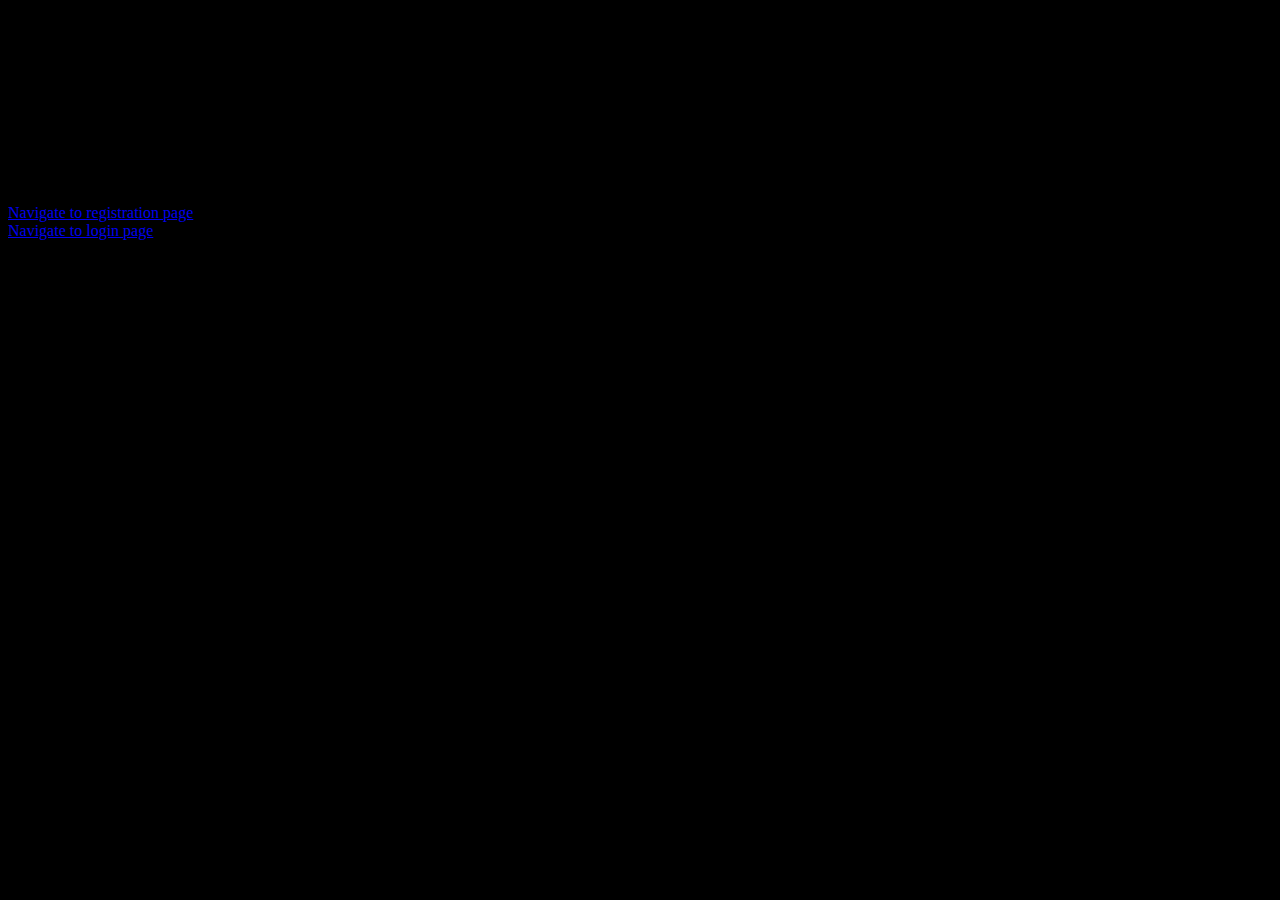
<file: src/main/resources/static/index.html>
<!DOCTYPE html>
<html lang="en">
<head>
    <meta charset="UTF-8">
    <title>welcome to canteen system</title>
    <style>
     body {
           background: url('https://static-communitytable.parade.com/wp-content/uploads/2014/03/rethink-target-heart-rate-number-ftr.jpg') fixed;

           background-color:black;
           background-size: cover;
}
        @keyframes my-anime{
        0%{
            opacity:0.0;
            transform:rotateX(-40deg);
            font-size:0%;


        }
         25%{
            opacity:0.0;
            transform:rotateX(60deg);
            font-size:75%;


        }
          50%{
            opacity:0.0;
            transform:rotateX(90deg);
            font-size:150%;

        }
           100%{
            opacity:1;
            transform:rotateX(120deg);
            font-size:300%;

        }
    }
 h6.popUpText{
        color: black;

        font-family:'Humnst777 Lt BT';
        font-size:200%;
        text-transform:capitalize;
        animation:1900ms my-anime ease-in-out;
        text-align:center;
        font-family:Impact, Haettenschweiler, 'Arial Narrow Bold', sans-serif;
         position:relative;
         font-style:normal;
         font-weight:200;
    }

    </style>
</head>
<body>

<h6 class="popUpText" >welcome to Sandile online system </h6>

<br>

<a href="/register"  style="text-align:right">Navigate to registration page </a>
<br>
 <a href="/login" style="text-align:right">Navigate to login page </a>
</body>
</html>
</file>
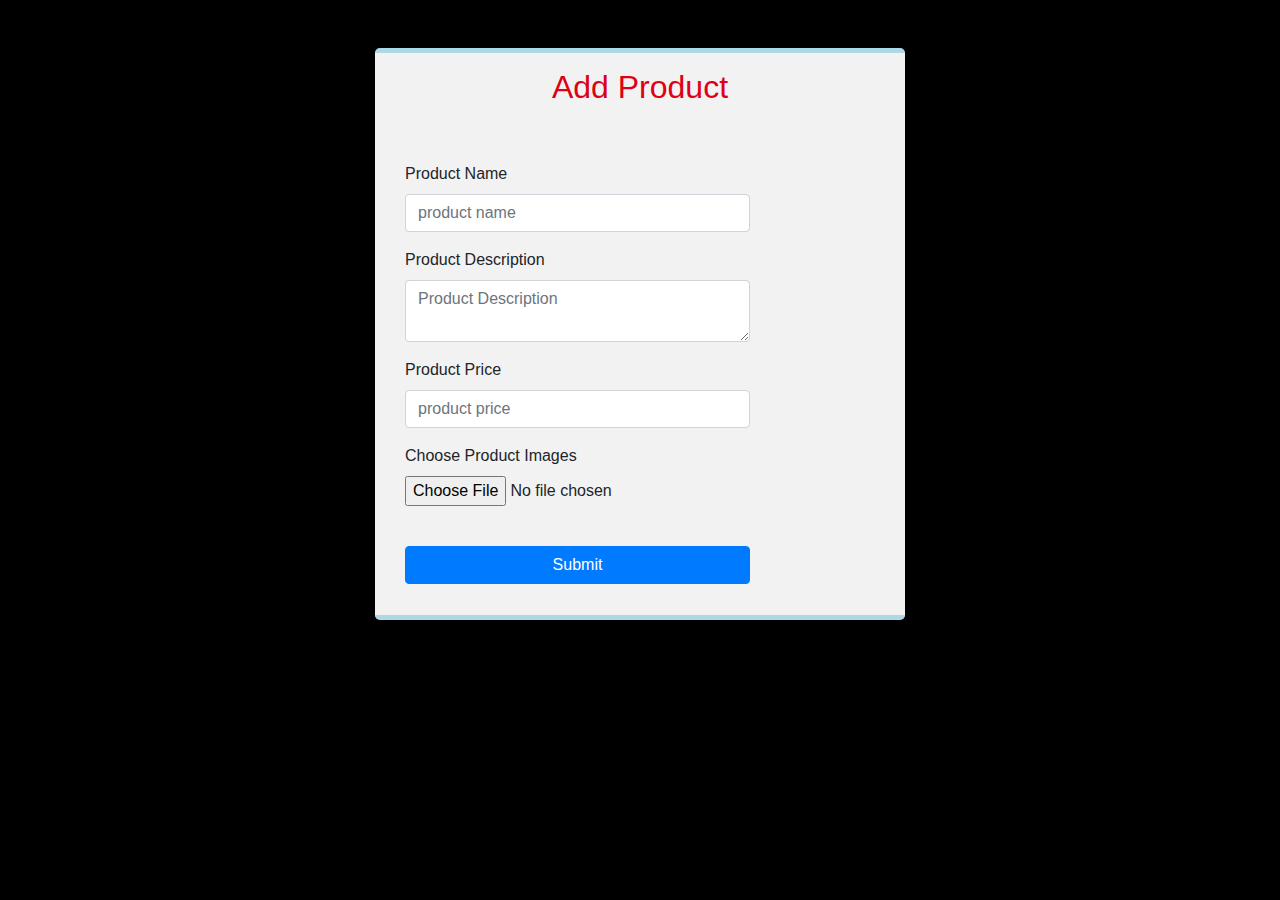
<file: src/main/resources/templates/addProduct.html>
<!DOCTYPE html>
<html lang="en" xmlns:th="http://www.thymeleaf.org">
<head>

    <link href="//maxcdn.bootstrapcdn.com/bootstrap/4.0.0/css/bootstrap.min.css" rel="stylesheet" id="bootstrap-css">
    <script src="//maxcdn.bootstrapcdn.com/bootstrap/4.0.0/js/bootstrap.min.js"></script>
    <script src="//cdnjs.cloudflare.com/ajax/libs/jquery/3.2.1/jquery.min.js"></script>
    <meta charset="UTF-8">


    <style>
     body {
           background: url('https://static-communitytable.parade.com/wp-content/uploads/2014/03/rethink-target-heart-rate-number-ftr.jpg') fixed;

           background-color:black;
           background-size: cover;
}
    body {
     @keyframes my-anime{
        0%{
            opacity:0.0;
            transform:rotateX(-40deg);
            font-size:0%;


        }
         25%{
            opacity:0.0;
            transform:rotateX(60deg);
            font-size:75%;


        }
          50%{
            opacity:0.0;
            transform:rotateX(90deg);
            font-size:150%;

        }
           100%{
            opacity:1;
            transform:rotateX(120deg);
            font-size:300%;

        }
    }
 h6.popUpText{
        color: #de0114;

        font-family:'Humnst777 Lt BT';
        font-size:200%;
        text-transform:capitalize;
        animation:1900ms my-anime ease-in-out;
        text-align:center;
        font-family:Impact, Haettenschweiler, 'Arial Narrow Bold', sans-serif;
         position:relative;
         font-style:normal;
         font-weight:200;
    }
           background: url('https://static-communitytable.parade.com/wp-content/uploads/2014/03/rethink-target-heart-rate-number-ftr.jpg') fixed;

           background-color:black;
           background-size: cover;
}

*[role="form"] {
    max-width: 530px;
    padding: 15px;
    margin: 0 auto;
    border-radius: 0.3em;
    background-color: #f2f2f2;
}

*[role="form"] h2 {
    font-family: 'Open Sans' , sans-serif;
    font-size: 40px;
    font-weight: 600;
    color: #000000;
    margin-top: 5%;
    text-align: center;
    text-transform: uppercase;
    letter-spacing: 4px;
}
    </style>
</head>
<body>
<br><br>
<div class="container">
    <form method="post" th:action="@{/addProduct}" th:object="${productRequest}" enctype="multipart/form-data"  class="form-horizontal"  role="form" style="border-bottom:5px solid #ADD8E6;border-top:5px solid #ADD8E6 " t>
        <h6 class="popUpText" >Add Product </h6>

        <br>
        <br>
        <div class="form-group">
            <label class="col-md-4 control-label" for="name">Product Name</label>
            <div class="col-md-9">
                <input id="name" name="name" th:field="*{name}" placeholder="product name" class="form-control input-md" required="" type="text">
            </div>
        </div>

        <div class="form-group">
            <label class="col-md-9 control-label" for="description">Product Description</label>
            <div class="col-md-9">
                <textarea class="form-control" id="description" th:field="*{description}" placeholder="Product Description" name="description" required=""></textarea>
            </div>
        </div>

        <div class="form-group">
            <label class="col-md-4 control-label" >Product Price</label>
            <div class="col-md-9">
                <input id="stock_alert" name="price" th:field="*{price}" placeholder="product price" class="form-control input-md" required="" type="text">

            </div>
        </div>
        <div class="form-group">
            <label class="col-md-9 control-label" for="file">Choose Product Images</label>
            <div class="col-md-9">
                <input id="file" th:field="*{image}" name="image" class="input-file" type="file" required="">
            </div>
        </div>
        <div class="form-group">
            <label class="col-md-4 control-label" ></label>
            <div class="col-md-9">
                <button type="submit" class="btn btn-primary btn-block ">Submit</button>

            </div>
        </div>
    </form>
</div>
</body>
</html>
</file>
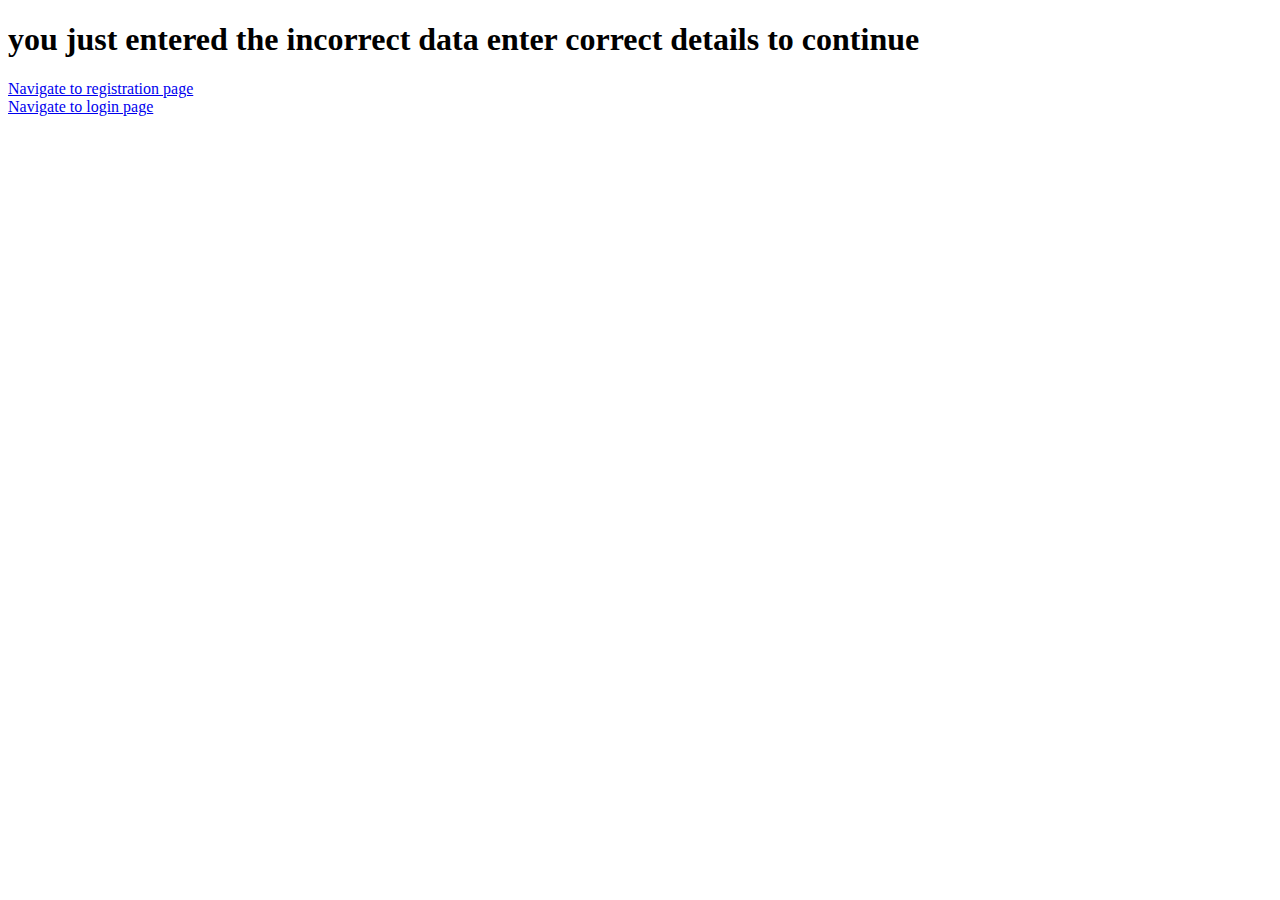
<file: src/main/resources/templates/error_page.html>
<!DOCTYPE html>
<html lang="en">
<head>
    <meta charset="UTF-8">
    <title>error</title>
    <style>
         @keyframes my-anime{
        0%{
            opacity:0.0;
            transform:rotateX(-40deg);
            font-size:0%;


        }
         25%{
            opacity:0.0;
            transform:rotateX(60deg);
            font-size:75%;


        }
          50%{
            opacity:0.0;
            transform:rotateX(90deg);
            font-size:150%;

        }
           100%{
            opacity:1;
            transform:rotateX(120deg);
            font-size:300%;

        }
    }
 h6.popUpText{
        color: #de0114;

        font-family:'Humnst777 Lt BT';
        font-size:200%;
        text-transform:capitalize;
        animation:1900ms my-anime ease-in-out;
        text-align:center;
        font-family:Impact, Haettenschweiler, 'Arial Narrow Bold', sans-serif;
         position:relative;
         font-style:normal;
         font-weight:200;
    }
    </style>
</head>
<body>
<h1>you just entered the incorrect data enter correct details to continue</h1>


<a href="/register">Navigate to registration page </a>
<br>
<a href="/login">Navigate to login page </a>
</body>
</html>
</file>
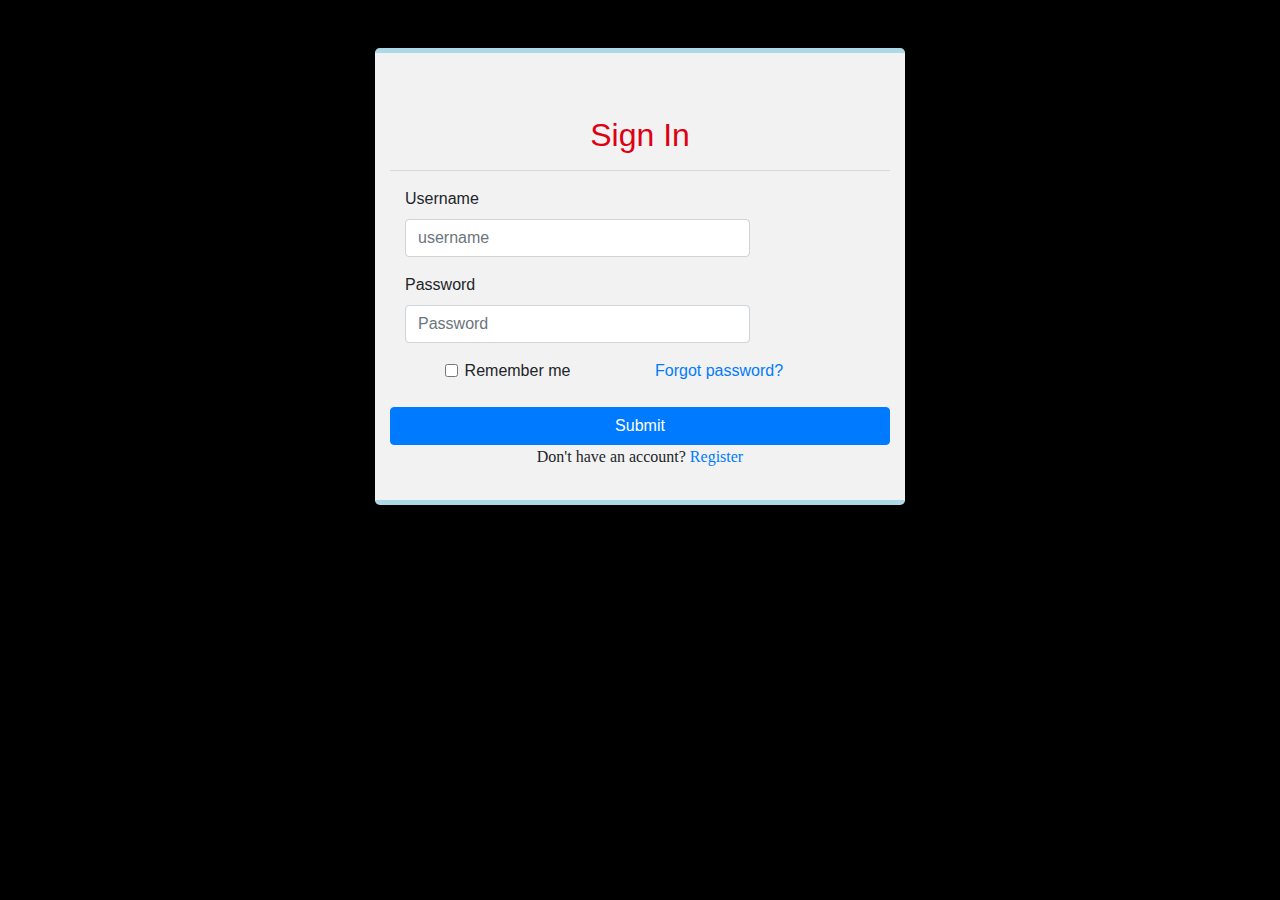
<file: src/main/resources/templates/login_page.html>
<!DOCTYPE html>
<html lang="en" xmlns:th="http://www.thymeleaf.org">
<head>

    <link href="//maxcdn.bootstrapcdn.com/bootstrap/4.0.0/css/bootstrap.min.css" rel="stylesheet" id="bootstrap-css">
    <script src="//maxcdn.bootstrapcdn.com/bootstrap/4.0.0/js/bootstrap.min.js"></script>
    <script src="//cdnjs.cloudflare.com/ajax/libs/jquery/3.2.1/jquery.min.js"></script>
    <meta charset="UTF-8">


    <style>
     @keyframes my-anime{
        0%{
            opacity:0.0;
            transform:rotateX(-40deg);
            font-size:0%;


        }
         25%{
            opacity:0.0;
            transform:rotateX(60deg);
            font-size:75%;


        }
          50%{
            opacity:0.0;
            transform:rotateX(90deg);
            font-size:150%;

        }
           100%{
            opacity:1;
            transform:rotateX(120deg);
            font-size:300%;

        }
    }
 h6.popUpText{
        color: #de0114;

        font-family:'Humnst777 Lt BT';
        font-size:200%;
        text-transform:capitalize;
        animation:1900ms my-anime ease-in-out;
        text-align:center;
        font-family:Impact, Haettenschweiler, 'Arial Narrow Bold', sans-serif;
         position:relative;
         font-style:normal;
         font-weight:200;
    }
    body {
           background: url('https://static-communitytable.parade.com/wp-content/uploads/2014/03/rethink-target-heart-rate-number-ftr.jpg') fixed;

           background-color:black;
           background-size: cover;
}

*[role="form"] {
    max-width: 530px;
    padding: 15px;
    margin: 0 auto;
    border-radius: 0.3em;
    background-color: #f2f2f2;
}

*[role="form"] h2 {
    font-family: 'Open Sans' , sans-serif;
    font-size: 40px;
    font-weight: 600;
    color: #000000;
    margin-top: 5%;
    text-align: center;
    text-transform: uppercase;
    letter-spacing: 4px;
}
    </style>
</head>
<body>
<br><br>
<div class="container">
    <form method="post" th:action="@{/login}" th:object="${loginRequest}" class="form-horizontal"  role="form" style="border-bottom:5px solid #ADD8E6;border-top:5px solid #ADD8E6 " t>
        <br>
        <br>



        <h6 class="popUpText" >Sign In </h6>
        <hr>

        <div class="form-group">
            <label for="login" class="col-sm-3 control-label">Username </label>
            <div class="col-sm-9">
                <input type="text"   id="login" th:field="*{login}" placeholder="username" name="login"  class="form-control"  required="">
            </div>
        </div>
        <div class="form-group">
            <label for="password" class="col-sm-3 control-label">Password</label>
            <div class="col-sm-9">
                <input type="password"  id="password" th:field="*{password}" placeholder="Password" name="password" class="form-control" pattern="(?=.*\d)(?=.*[a-z](?=.*[A-Z]).{8,}" title="must contain at least one number and one uppercase and lowercase letter , and at least 8 or more special characters " required="">
            </div>
        </div>
        <div class="row mb-4">
            <div class="col d-flex justify-content-center">

                <div class="form-check">
                    <input class="form-check-input" type="checkbox" value="" id="form2Example31"  />
                    <label class="form-check-label" for="form2Example31"> Remember me </label>
                </div>
            </div>
            <div class="col">
                <a href="#!">Forgot password?</a>
            </div>
        </div>



        <button type="submit" class="btn btn-primary btn-block ">Submit</button>
        <div class="text-center">
            <p STYLE="text-align:center;font-family:Georgia ">Don't have an account? <a href="/register">Register</a></p>

        </div>
    </form>
</div>
</body>
</html>
</file>
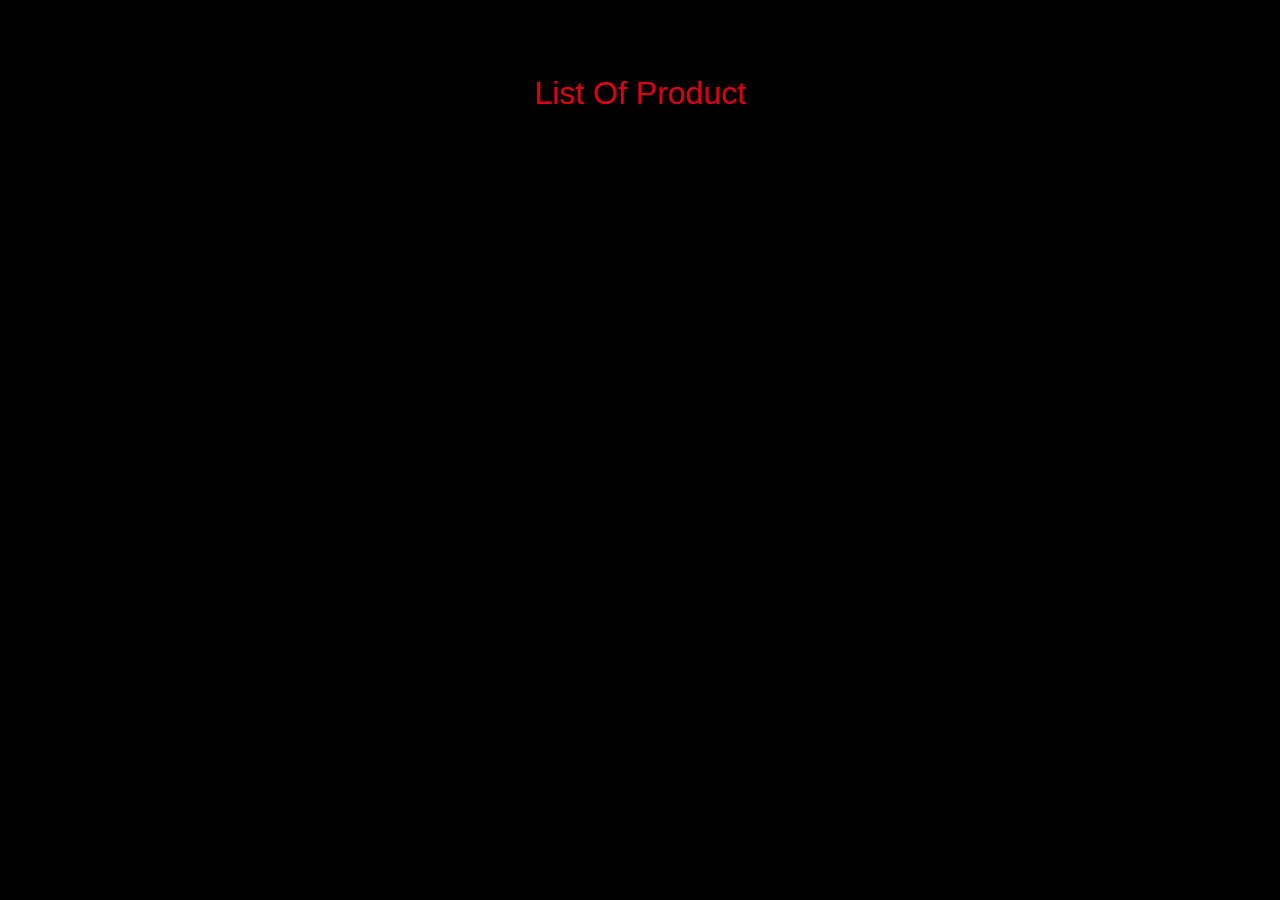
<file: src/main/resources/templates/productList.html>
<!DOCTYPE html>
<html lang="en" xmlns:th="http://www.thymeleaf.org">
<head>
    <meta charset="UTF-8">
    <title>Title</title>

    <style>
 @keyframes my-anime{
        0%{
            opacity:0.0;
            transform:rotateX(-40deg);
            font-size:0%;


        }
         25%{
            opacity:0.0;
            transform:rotateX(60deg);
            font-size:75%;


        }
          50%{
            opacity:0.0;
            transform:rotateX(90deg);
            font-size:150%;

        }
           100%{
            opacity:1;
            transform:rotateX(120deg);
            font-size:300%;

        }
    }
 h6.popUpText{
        color: #de0114;

        font-family:'Humnst777 Lt BT';
        font-size:200%;
        text-transform:capitalize;
        animation:1900ms my-anime ease-in-out;
        text-align:center;
        font-family:Impact, Haettenschweiler, 'Arial Narrow Bold', sans-serif;
         position:relative;
         font-style:normal;
         font-weight:200;
    }
         body {
           background: url('https://static-communitytable.parade.com/wp-content/uploads/2014/03/rethink-target-heart-rate-number-ftr.jpg') fixed;

           background-color:black;
           background-size: cover;
    </style>
</head>
<body>

 <h6 class="popUpText" > List of  product </h6>


</body>
</html>
</file>
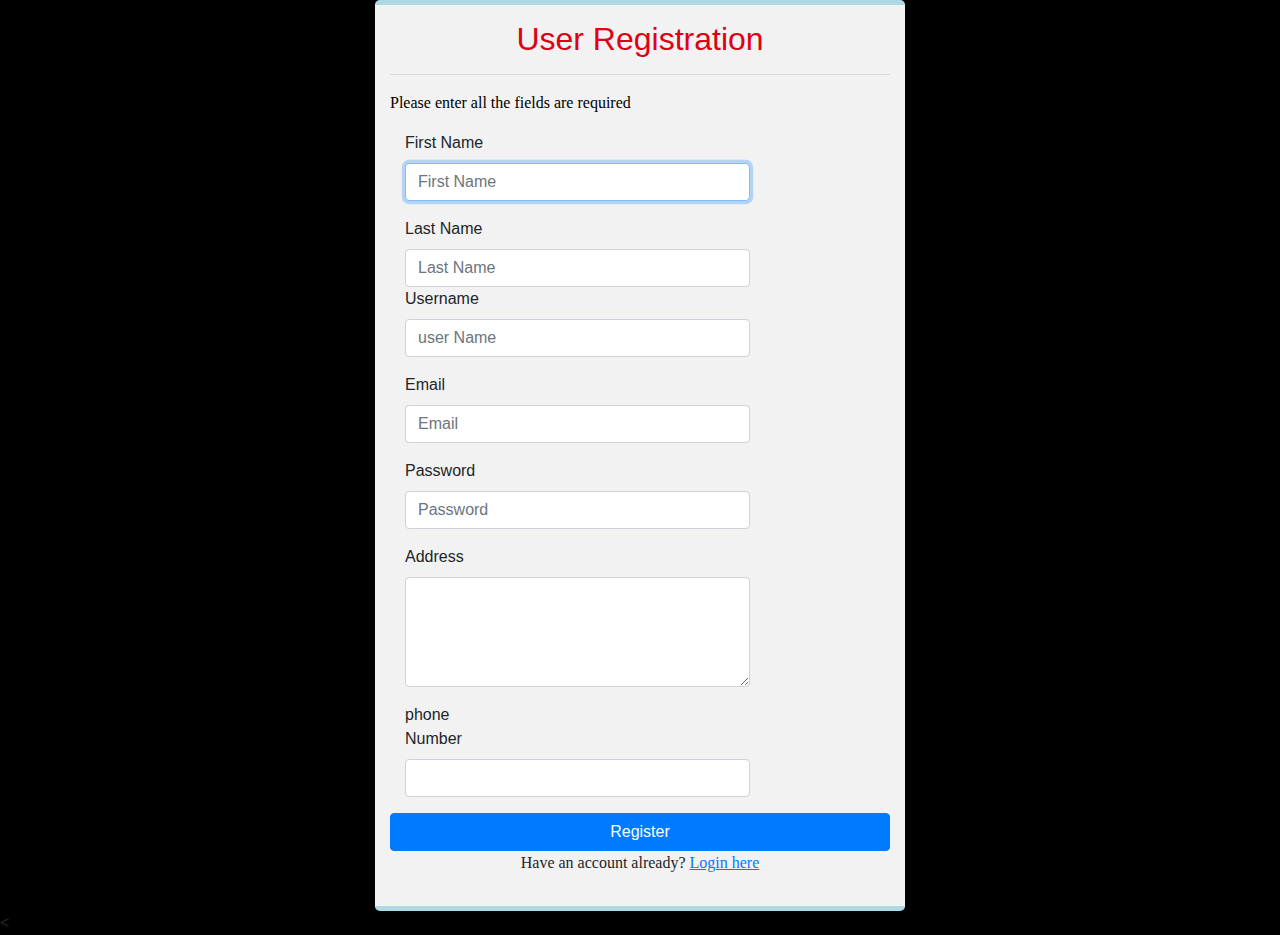
<file: src/main/resources/templates/register_page.html>
<!DOCTYPE html>
<html lang="en" xmlns:th="http://www.thymeleaf.org">

<head>

    <link href="//maxcdn.bootstrapcdn.com/bootstrap/4.0.0/css/bootstrap.min.css" rel="stylesheet" id="bootstrap-css">
    <script src="//maxcdn.bootstrapcdn.com/bootstrap/4.0.0/js/bootstrap.min.js"></script>
    <script src="//cdnjs.cloudflare.com/ajax/libs/jquery/3.2.1/jquery.min.js"></script>
    <meta charset="UTF-8">
    <title>register</title>

    <style>
     @keyframes my-anime{
        0%{
            opacity:0.0;
            transform:rotateX(-40deg);
            font-size:0%;


        }
         25%{
            opacity:0.0;
            transform:rotateX(60deg);
            font-size:75%;


        }
          50%{
            opacity:0.0;
            transform:rotateX(90deg);
            font-size:150%;

        }
           100%{
            opacity:1;
            transform:rotateX(120deg);
            font-size:300%;

        }
    }
 h6.popUpText{
        color: #de0114;

        font-family:'Humnst777 Lt BT';
        font-size:200%;
        text-transform:capitalize;
        animation:1900ms my-anime ease-in-out;
        text-align:center;
        font-family:Impact, Haettenschweiler, 'Arial Narrow Bold', sans-serif;
         position:relative;
         font-style:normal;
         font-weight:200;
    }
      body {
           background: url('https://static-communitytable.parade.com/wp-content/uploads/2014/03/rethink-target-heart-rate-number-ftr.jpg') fixed;

           background-color:black;
           background-size: cover;
}

*[role="form"] {
    max-width: 530px;
    padding: 15px;
    margin: 0 auto;
    border-radius: 0.3em;
    background-color: #f2f2f2;
}

*[role="form"] h2 {
    font-family: 'Open Sans' , sans-serif;
    font-size: 40px;
    font-weight: 600;
    color: #000000;
    margin-top: 5%;
    text-align: center;
    text-transform: uppercase;
    letter-spacing: 4px;
}
    </style>

    <script type="text/javascript">
        function password_validate()
        {
        var res;
        var str =document.getElementById("t1").value;
        if(str.match(/[a-z]/g) && str.match(/[A-Z]/G) && str.match(/[0-9]/9)  && str.match(/[^a-zA-Z\d]/g) &&  str.length >=8)
        res ="TRUE"
        else
        res ="FALSE";

        document.getElementById("t2").value =res;
        }

    </script>
</head>
<body >

<div class="container">

    <form method="post" th:action="@{/register}" th:object="${registerRequest}" class="form-horizontal"  role="form"  style="border-bottom:5px solid #ADD8E6;border-top:5px solid #ADD8E6 ">

        <h6 class="popUpText" >User Registration </h6>
        <hr>

        <P style="color:black;font-family:Georgia ">Please enter all the fields are required</P>
        <div class="form-group">
            <label for="firstName" class="col-sm-3 control-label">First Name</label>
            <div class="col-sm-9">
                <input type="text"  id="firstName" th:field="*{firstName}" placeholder="First Name" name="firstName" required="" class="form-control" autofocus>
            </div>
        </div>
        <div class="form-group">
            <label for="lastName" class="col-sm-3 control-label">Last Name</label>
            <div class="col-sm-9">
                <input type="text"  id="lastName" th:field="*{lastName}"  placeholder="Last Name" name="lastName" required="" class="form-control" autofocus>
            </div>
            <div class="form-group">
                <label for="login" class="col-sm-3 control-label"> Username</label>
                <div class="col-sm-9">
                    <input type="text"  id="login" th:field="*{login}"  placeholder="user Name" name="login" required="" class="form-control" autofocus>
                </div>
        </div>
        <div class="form-group">
            <label for="email" class="col-sm-3 control-label">Email </label>
            <div class="col-sm-9">
                <input type="email"   id="email" th:field="*{Email}" placeholder="Email" name="Email" required="" class="form-control" >
            </div>
        </div>
        <div class="form-group">
            <label for="password" class="col-sm-3 control-label">Password</label>
            <div class="col-sm-9">
                <input type="password"   id="password" th:field="*{password}" placeholder="Password" name="password" pattern="(?=.*\d)(?=.*[a-z](?=.*[A-Z]).{8,}" title="must contain at least one number and one uppercase and lowercase letter , and at least 8 or more special characters " required="" class="form-control">
            </div>
        </div>
        <!--<div class="form-group">
            <label for="password" class="col-sm-10 control-label">Confirm Password</label>
            <div class="col-sm-9">
                <input type="password"   id="pass" placeholder="Password" pattern="(?=.*\d)(?=.*[a-z](?=.*[A-Z]).{8,}" title="must contain at least one number and one uppercase and lowercase letter , and at least 8 or more special characters " required="" class="form-control">
            </div>
        </div>-->
        <div class="form-group">
            <label  class="col-sm-3 control-label">Address</label>
            <div class="col-sm-9">
                <textarea class="form-control" th:field="*{address}"  id="address" name="address" required="" rows="4"></textarea>
            </div>
        </div>

        <div class="form-group">
            <label for="Height" class="col-sm-3 control-label">phone Number </label>
            <div class="col-sm-9">
                <input type="number"  id="height" th:field="*{phoneNo}" required="" name="phoneNo" class="form-control">
            </div>
        </div>
        <button type="submit" onclick="password_validate()" class="btn btn-primary btn-block">Register</button>
            <p  STYLE="text-align:center;font-family:Georgia ">Have  an account already? <a href="login" class="fw-bold text-body"><u>Login here</u></a></p></div>
    </form>
</div>
</body>

<
</html>
</file>
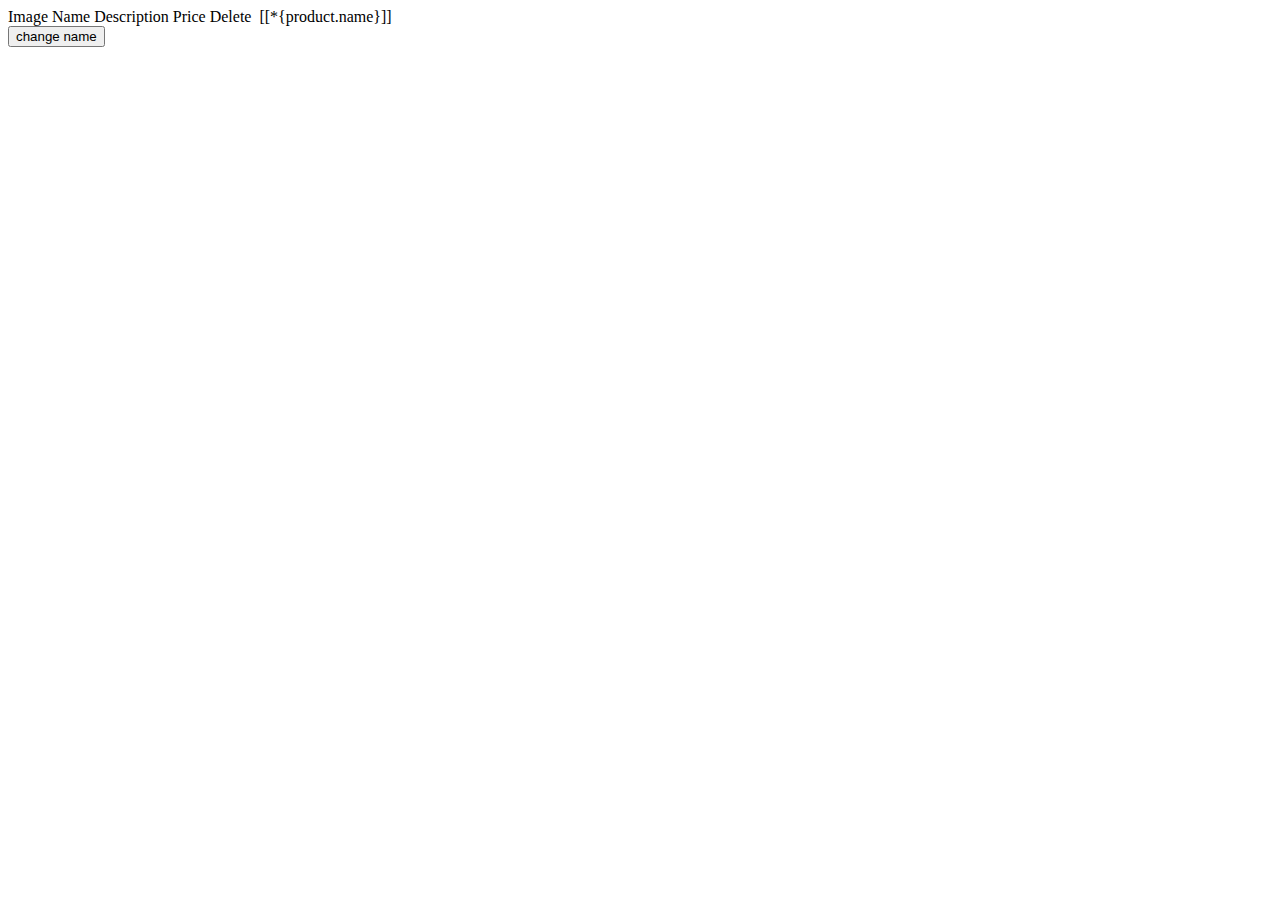
<file: src/main/resources/templates/shopData.html>
<!DOCTYPE html>
<html lang="en" xmlns:th="http://www.thymeleaf.org">
<head>
    <meta charset="UTF-8">
    <title>Title</title>
    <style>



    </style>
</head>
<body>
<thead>
<tr>
    <th scope="col">Image</th>
    <th scope="col">Name</th>
    <th scope="col">Description</th>
    <th scope="col">Price</th>
    <th scope="col">Delete</th>

</tr>
</thead>

      <tbody>
            <tr th:each="product : ${products}">
                <th scope="row"><img alt="" th:src="*{'data:image/jpeg;base64'+{product.image}}"style="width:100px,height:100px" [[*{product.id]}]></th>
                <td>[[*{product.name}]]</td><br>
                <button type="button" class="btn btn-success btn-sm mt-2" data-toggle="modal" th:attr="data-target='#exampleModalCenter'+ *{product.id}">change name</button>



            </tr>


      </tbody>
</body>
</html>
</file>
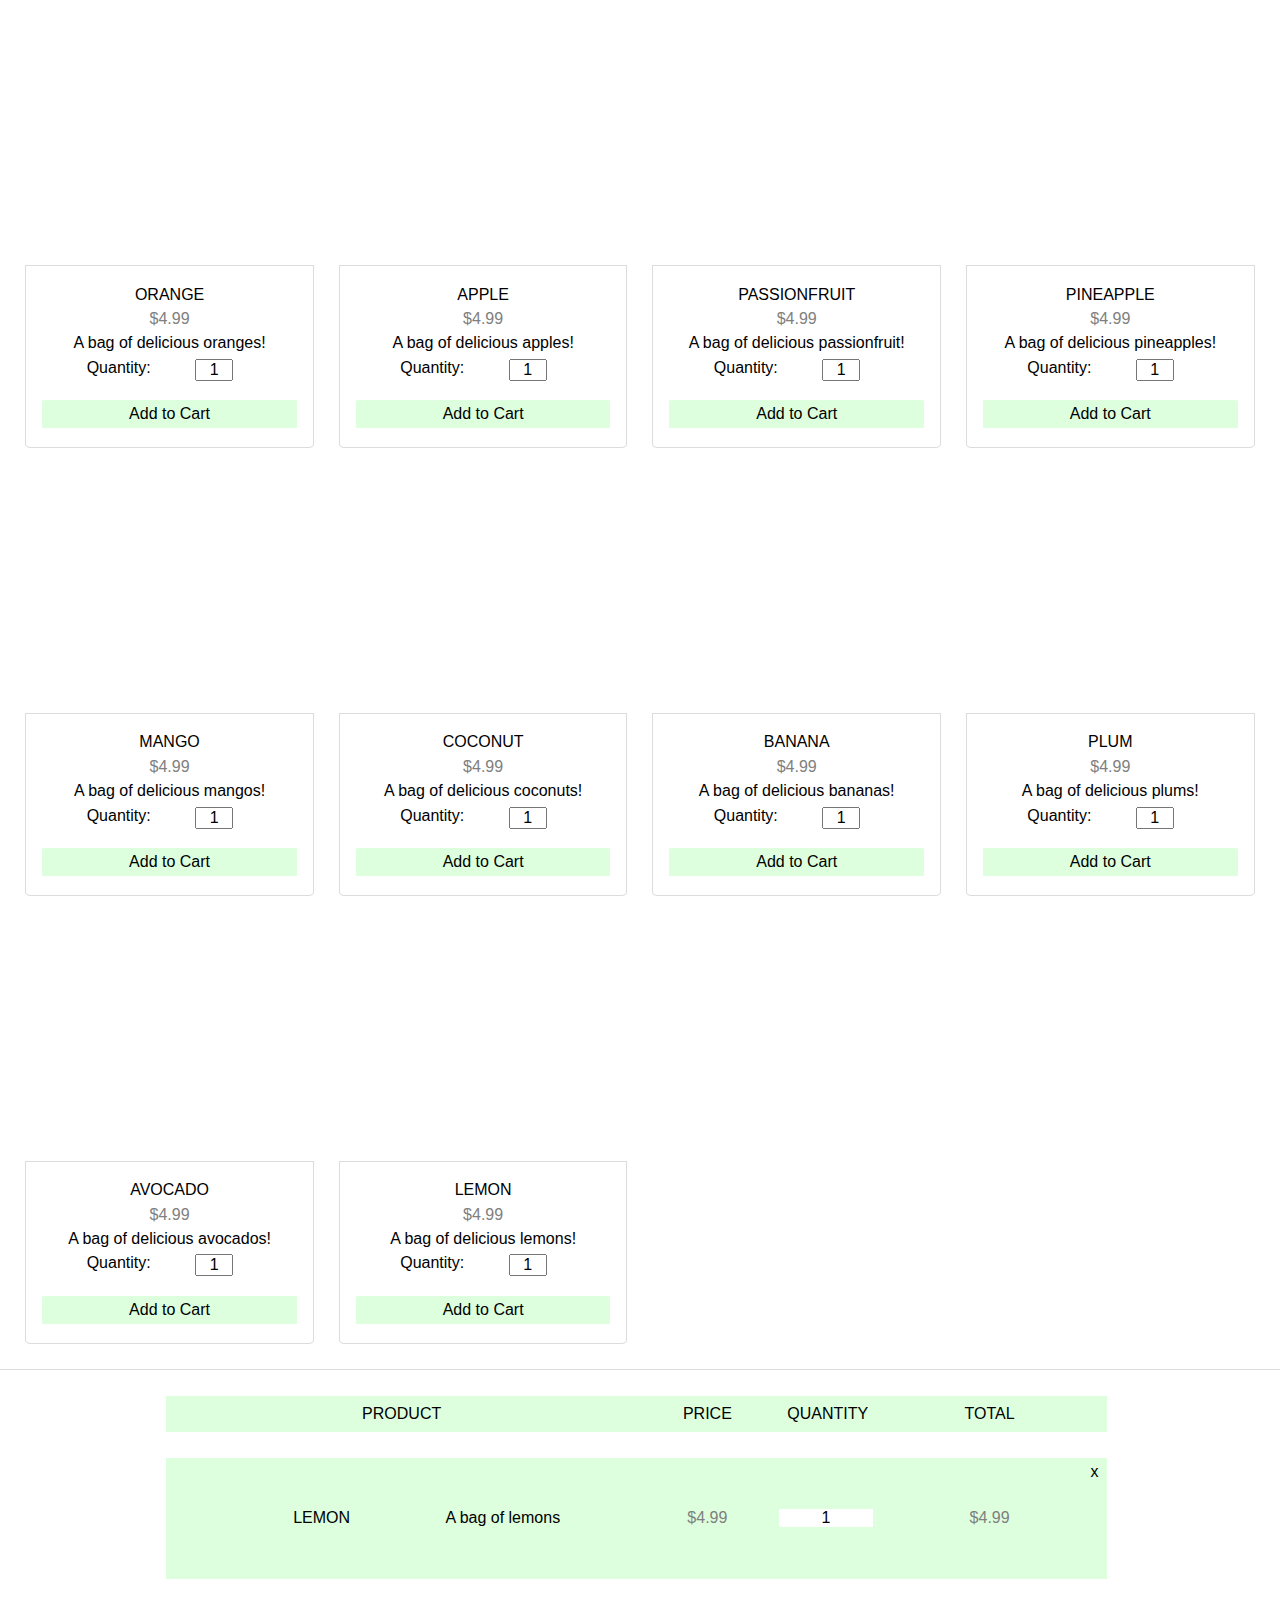
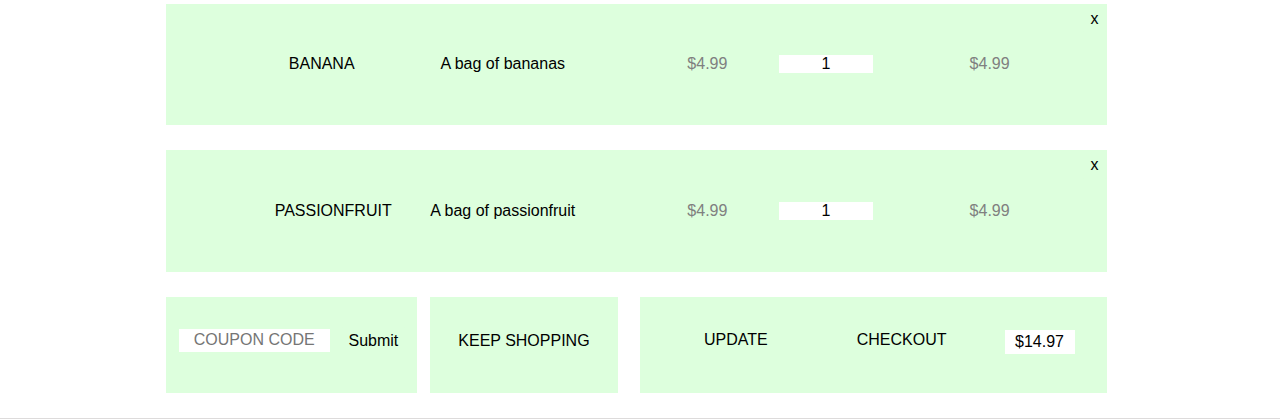
<file: src/main/resources/templates/shopping.html>
<!DOCTYPE html>
<html lang="en">
<head>
    <meta charset="UTF-8">
    <title>shoppingList</title>
    <style>
    * {
  padding: 0;
  margin: 0;
  position: relative;
  box-sizing: border-box;
}

.listing-section, .cart-section {
  width: 100%;
  float: left;
  padding: 1%;
  border-bottom: 0.01em solid #dddbdb;
}

.product {
  float: left;
  width: 23%;
  border-radius: 2%;
  margin: 1%;
}

.product:hover {
  box-shadow: 1.5px 1.5px 2.5px 3px rgba(0, 0, 0, 0.4);
  -webkit-box-shadow: 1.5px 1.5px 2.5px 3px rgba(0, 0, 0, 0.4);
  -moz-box-shadow:    1.5px 1.5px 2.5px 3px rgba(0, 0, 0, 0.4);
}

.image-box {
  width: 100%;
  overflow: hidden;
  border-radius: 2% 2% 0 0;
}

.images {
  height: 15em;
  background-size: cover;
  background-position: center center;
  background-repeat: no-repeat;
  border-radius: 2% 2% 0 0;
  transition: all 1s ease;
  -moz-transition: all 1s ease;
  -ms-transition: all 1s ease;
  -webkit-transition: all 1s ease;
  -o-transition: all 1s ease;
}

.images:hover {
  transform: scale(1.2);
  overflow: hidden;
  border-radius: 2%;
}

/* IMAGES */
#image-1 {background-image: url("https://sc01.alicdn.com/kf/UT8.CaXX2NXXXagOFbXC/fresh-navel-oranges.jpg");}

#image-2 {background-image: url("https://newenglandapples.files.wordpress.com/2014/10/img_5595.jpg")}

#image-3 {background-image: url("https://sc01.alicdn.com/kf/UT8ovSIXQNaXXagOFbXt/Fresh-Passion-Fruit-with-Best-Price-and.jpg")}

#image-4 {background-image: url("http://www.foodmatters.com/media/images/articles/16-powerful-reasons-to-eat-pineapple.jpg")}

#image-5 {background-image: url("http://membrillo.com.au/wp-content/uploads/2016/11/bg-mango-01.jpg")}

#image-6 {background-image: url("http://ell.h-cdn.co/assets/16/27/980x490/landscape-1467750721-gettyimages-146896572.jpg")}

#image-7 {background-image: url("http://www.hesca.org/wp-content/uploads/2016/08/banana.jpg")}

#image-8 {background-image: url("http://www.baag.com.au/pictures/produce/plums2.jpg")}

#image-9 {background-image: url("https://ecowatchroar-img.rbl.ms/simage/https%3A%2F%2Fassets.rbl.ms%2F9458277%2F1200x600.jpg/2000%2C2000/J9vl96eLQCOEy3Xy/img.jpg")}

#image-10 {background-image: url("https://www.parhlo.com/wp-content/uploads/2016/04/Valencia_market_-_lemons-1940x1454.jpg")}

.text-box {
  width: 100%;
  float: left;
  border: 0.01em solid #dddbdb;
  border-radius: 0 0 2% 2%;
  padding: 1em;
}

h2, h3 {
  float: left;
  font-family: 'Roboto', sans-serif;
  font-weight: 400;
  font-size: 1em;
  text-transform: uppercase;
  margin: 0.2em auto;
}

.item, .price {
  clear: left;
  width: 100%;
  text-align: center;
}

.price {
  color: Grey;
}

.description, label, button, input {
  float: left;
  clear: left;
  width: 100%;
  font-family: 'Roboto', sans-serif;
  font-weight: 300;
  font-size: 1em;
  text-align: center;
  margin: 0.2em auto;
}

input:focus {
  outline-color: #fdf;
}

label {
  width: 60%;
}

.text-box input {
  width: 15%;
  clear: none;
}

.text-box button {
  margin-top: 1em;
}

button {
  padding: 2%;
  background-color: #dfd;
  border: none;
  border-radius: 2%;
}

button:hover {
  bottom: 0.1em;
}

button:focus {
  outline: 0;
}

button:active {
  bottom: 0;
  background-color: #fdf;
}

.table-heading, .table-content {
  width: 75%;
  margin: 1% 12.25%;
  float: left;
  background-color: #dfd;
}

.table-heading h2 {
  padding: 1%;
  margin: 0;
  text-align: center;
}

.cart-product {
  width: 50%;
  float: left;
}

.cart-price {
  width: 15%;
  float: left;
}

.cart-quantity {
  width: 10%;
  float: left;
}

.cart-total {
  width: 25%;
  float: left;
}

.cart-image-box {
  width: 20%;
  overflow: hidden;
  border-radius: 2%;
  float: left;
  margin: 1%;
}

.cart-images {
  height: 7em;
  background-size: cover;
  background-position: center center;
  background-repeat: no-repeat;
}

.cart-item {
  width: 20%;
  float: left;
  margin: 3.2em 1%;
  text-align: center;
}
.cart-description {
  width: 53%;
  float: left;
  margin: 3.2em 1%;
  font-family: 'Roboto', sans-serif;
  font-weight: 300;
  font-size: 1em;
  text-align: center;
}

.cart-price h3, .cart-total h3 {
  margin: 3.2em 5% 3.2em 20%;
  width: 60%;
}

.cart-quantity input {
  margin: 3.2em 1%;
  border: none;
}

.remove {
  width: 10%;
  margin: 1px;
  float: right;
  clear: right;
}

.coupon {
  width: 20%;
  background-color: #dfd;
  margin: 1% 1% 1% 12.25%;
  float: left;
  height: 6em;
}

.coupon input {
  width: 60%;
  border: none;
  margin: 12.75% 5%;
  padding: 1%;
}

.coupon button {
  width: 25%;
  float: left;
  clear: right;
  margin: 12% 5% 12% 0;
}

.keep-shopping {
  width: 15%;
  height: 6em;
  float: left;
  margin: 1% auto;
  padding: 1%;
  background-color: #dfd;
}

.keep-shopping button {
  text-transform: uppercase;
  margin: 12% auto;

}

.checkout {
  width: 37.25%;
  margin: 1% 12.75% 1% 1%;
  float: right;
  background-color: #dfd;
  height: 6em;
}

.checkout button {
  width: 30%;
  clear: none;
  margin: 5.4% 0 5.4% 5.5%;
  text-transform: uppercase;
}

.final-cart-total {
  width: 15%;
  float: right;
  margin: 7%;
  background-color: White;
}

.final-cart-total h3 {
  color: Black;
}

    </style>
</head>
<body>


<div class="listing-section">
    <div class="product">
        <div class="image-box">
            <div class="images" id="image-1"></div>
        </div>
        <div class="text-box">
            <h2 class="item">Orange</h2>
            <h3 class="price">$4.99</h3>
            <p class="description">A bag of delicious oranges!</p>
            <label for="item-1-quantity">Quantity:</label>
            <input type="text" name="item-1-quantity" id="item-1-quantity" value="1">
            <button type="button" name="item-1-button" id="item-1-button">Add to Cart</button>
        </div>
    </div>
    <div class="product">
        <div class="image-box">
            <div class="images" id="image-2"></div>
        </div>
        <div class="text-box">
            <h2 class="item">Apple</h2>
            <h3 class="price">$4.99</h3>
            <p class="description">A bag of delicious apples!</p>
            <label for="item-2-quantity">Quantity:</label>
            <input type="text" name="item-2-quantity" id="item-2-quantity" value="1">
            <button type="button" name="item-2-button" id="item-2-button">Add to Cart</button>
        </div>
    </div>
    <div class="product">
        <div class="image-box">
            <div class="images" id="image-3"></div>
        </div>
        <div class="text-box">
            <h2 class="item">Passionfruit</h2>
            <h3 class="price">$4.99</h3>
            <p class="description">A bag of delicious passionfruit!</p>
            <label for="item-3-quantity">Quantity:</label>
            <input type="text" name="item-3-quantity" id="item-3-quantity" value="1">
            <button type="button" name="item-3-button" id="item-3-button">Add to Cart</button>
        </div>
    </div>
    <div class="product">
        <div class="image-box">
            <div class="images" id="image-4"></div>
        </div>
        <div class="text-box">
            <h2 class="item">Pineapple</h2>
            <h3 class="price">$4.99</h3>
            <p class="description">A bag of delicious pineapples!</p>
            <label for="item-4-quantity">Quantity:</label>
            <input type="text" name="item-4-quantity" id="item-4-quantity" value="1">
            <button type="button" name="item-4-button" id="item-4-button">Add to Cart</button>
        </div>
    </div>
    <div class="product">
        <div class="image-box">
            <div class="images" id="image-5"></div>
        </div>
        <div class="text-box">
            <h2 class="item">Mango</h2>
            <h3 class="price">$4.99</h3>
            <p class="description">A bag of delicious mangos!</p>
            <label for="item-5-quantity">Quantity:</label>
            <input type="text" name="item-5-quantity" id="item-5-quantity" value="1">
            <button type="button" name="item-5-button" id="item-5-button">Add to Cart</button>
        </div>
    </div>
    <div class="product">
        <div class="image-box">
            <div class="images" id="image-6"></div>
        </div>
        <div class="text-box">
            <h2 class="item">Coconut</h2>
            <h3 class="price">$4.99</h3>
            <p class="description">A bag of delicious coconuts!</p>
            <label for="item-6-quantity">Quantity:</label>
            <input type="text" name="item-6-quantity" id="item-6-quantity" value="1">
            <button type="button" name="item-6-button" id="item-6-button">Add to Cart</button>
        </div>
    </div>
    <div class="product">
        <div class="image-box">
            <div class="images" ></div>
        </div>
        <div class="text-box">
            <h2 class="item">Banana</h2>
            <h3 class="price">$4.99</h3>
            <p class="description">A bag of delicious bananas!</p>
            <label for="item-7-quantity">Quantity:</label>
            <input type="text" name="item-7-quantity" id="item-7-quantity" value="1">
            <button type="button" name="item-7-button" id="item-7-button">Add to Cart</button>
        </div>
    </div>
    <div class="product">
        <div class="image-box">
            <div class="images" id="image-8"></div>
        </div>
        <div class="text-box">
            <h2 class="item">Plum</h2>
            <h3 class="price">$4.99</h3>
            <p class="description">A bag of delicious plums!</p>
            <label for="item-8-quantity">Quantity:</label>
            <input type="text" name="item-8-quantity" id="item-8-quantity" value="1">
            <button type="button" name="item-8-button" id="item-8-button">Add to Cart</button>
        </div>
    </div>
    <div class="product">
        <div class="image-box">
            <div class="images" id="image-9"></div>
        </div>
        <div class="text-box">
            <h2 class="item">Avocado</h2>
            <h3 class="price">$4.99</h3>
            <p class="description">A bag of delicious avocados!</p>
            <label for="item-9-quantity">Quantity:</label>
            <input type="text" name="item-9-quantity" id="item-9-quantity" value="1">
            <button type="button" name="item-9-button" id="item-9-button">Add to Cart</button>
        </div>
    </div>
    <div class="product">
        <div class="image-box">
            <div class="images" id="image-10"></div>
        </div>
        <div class="text-box">
            <h2 class="item">Lemon</h2>
            <h3 class="price">$4.99</h3>
            <p class="description">A bag of delicious lemons!</p>
            <label for="item-10-quantity">Quantity:</label>
            <input type="text" name="item-10-quantity" id="item-10-quantity" value="1">
            <button type="button" name="item-10-button" id="item-10-button">Add to Cart</button>
        </div>
    </div>
</div>

<div class="cart-section">

    <div class="table-heading">
        <h2 class="cart-product">Product</h2>
        <h2 class="cart-price">Price</h2>
        <h2 class="cart-quantity">Quantity</h2>
        <h2 class="cart-total">Total</h2>
    </div>

    <div class="table-content">
        <div class="cart-product">
            <div class="cart-image-box">
                <div class="cart-images" ></div>
            </div>
            <h2 class="cart-item">Lemon</h2>
            <p class="cart-description">A bag of lemons</p>
        </div>
        <div class="cart-price">
            <h3 class="price">$4.99</h3>
        </div>
        <div class="cart-quantity">
            <input type="text" name="cart-1-quantity" id="cart-1-quantity" value="1">
        </div>
        <div class="cart-total">
            <h3 class="price">$4.99</h3>
            <button type="button" class="remove" name="remove-1" id="remove-1">x</button>
        </div>
    </div>

    <div class="table-content">
        <div class="cart-product">
            <div class="cart-image-box">
                <div class="cart-images" id="image-7"></div>
            </div>
            <h2 class="cart-item">Banana</h2>
            <p class="cart-description">A bag of bananas</p>
        </div>
        <div class="cart-price">
            <h3 class="price">$4.99</h3>
        </div>
        <div class="cart-quantity">
            <input type="text" name="cart-1-quantity"  value="1">
        </div>
        <div class="cart-total">
            <h3 class="price">$4.99</h3>
            <button type="button" class="remove" name="remove-2" id="remove-2">x</button>
        </div>
    </div>

    <div class="table-content">
        <div class="cart-product">
            <div class="cart-image-box">
                <div class="cart-images" ></div>
            </div>
            <h2 class="cart-item">Passionfruit</h2>
            <p class="cart-description">A bag of passionfruit</p>
        </div>
        <div class="cart-price">
            <h3 class="price">$4.99</h3>
        </div>
        <div class="cart-quantity">
            <input type="text" name="cart-1-quantity" value="1">
        </div>
        <div class="cart-total">
            <h3 class="price">$4.99</h3>
            <button type="button" class="remove" name="remove-3" id="remove-3">x</button>
        </div>
    </div>

    <div class="coupon">
        <input type="text" name="coupon" id="" placeholder="COUPON CODE">
        <button type="button" name="coupon" id="coupon">Submit</button>
    </div>

    <div class="checkout">
        <button type="button" name="update" id="update">Update</button>
        <button type="button" name="checkout" id="checkout">Checkout</button>
        <div class="final-cart-total">
            <h3 class="price">$14.97</h3>
        </div>
    </div>

    <div class="keep-shopping">
        <button type="button" name="keep-shopping" id="keep-shopping">Keep Shopping</button>
    </div>

</div>
</body>
</html>
</file>
